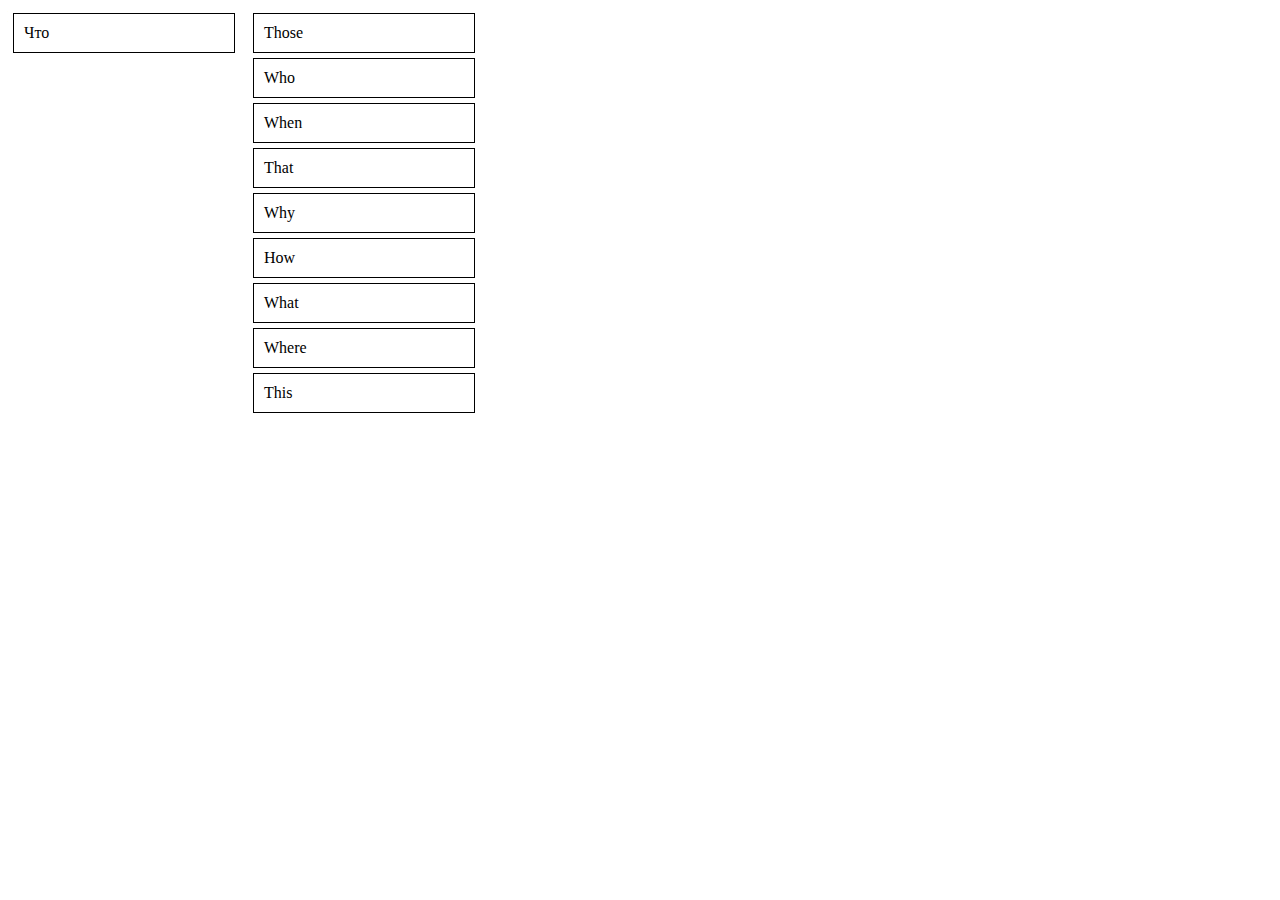
<file: vk/index.html>
<html>
<head>
	<meta http-equiv="content-type" content="text/html; charset=utf-8" />
	<link type="text/css" rel="stylesheet" href="jquery-ui-1.12.1/jquery-ui.min.css">
	<link type="text/css" rel="stylesheet" href="game.css">
</head>
<body>
<div id="ground">
Loading
</div>
<script src="jquery-ui-1.12.1/external/jquery/jquery.js"></script>
<script src="jquery-ui-1.12.1/jquery-ui.min.js"></script>
<script src="game.js"></script>
</body>
</html>
</file>
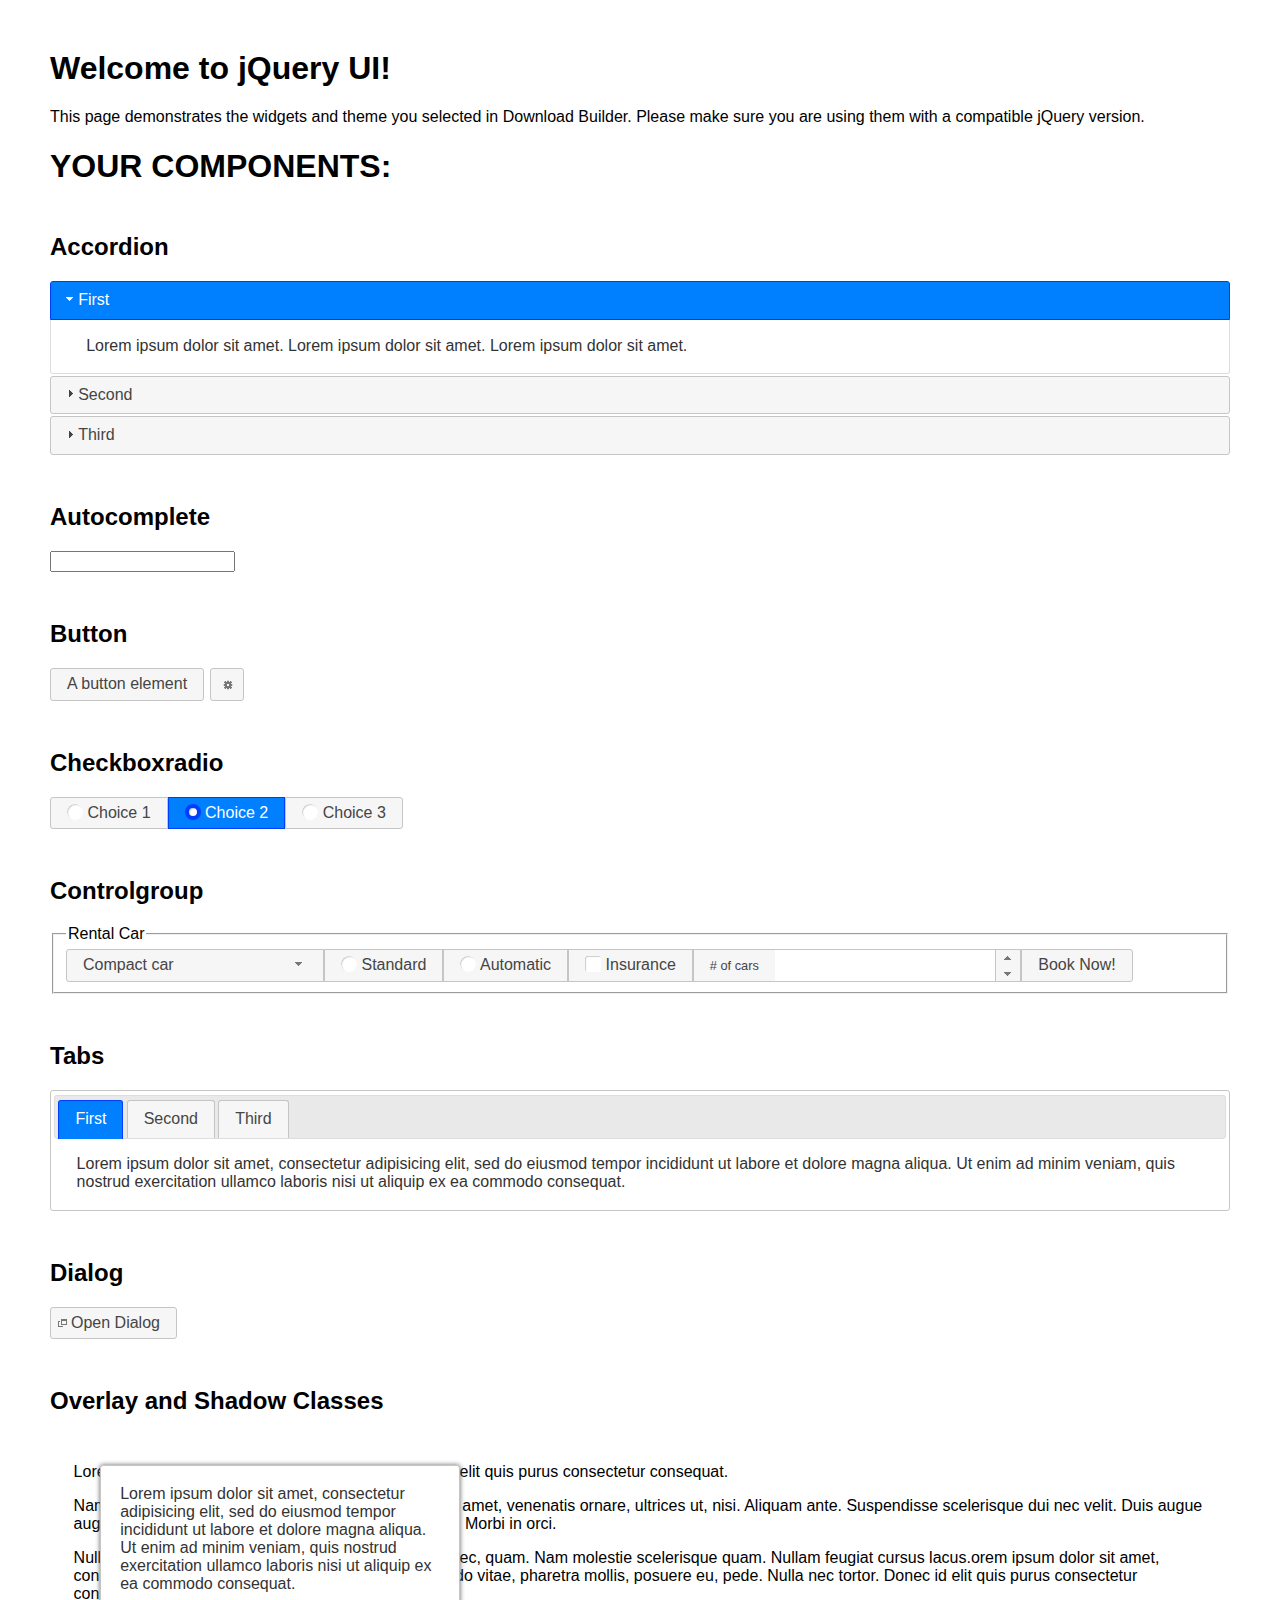
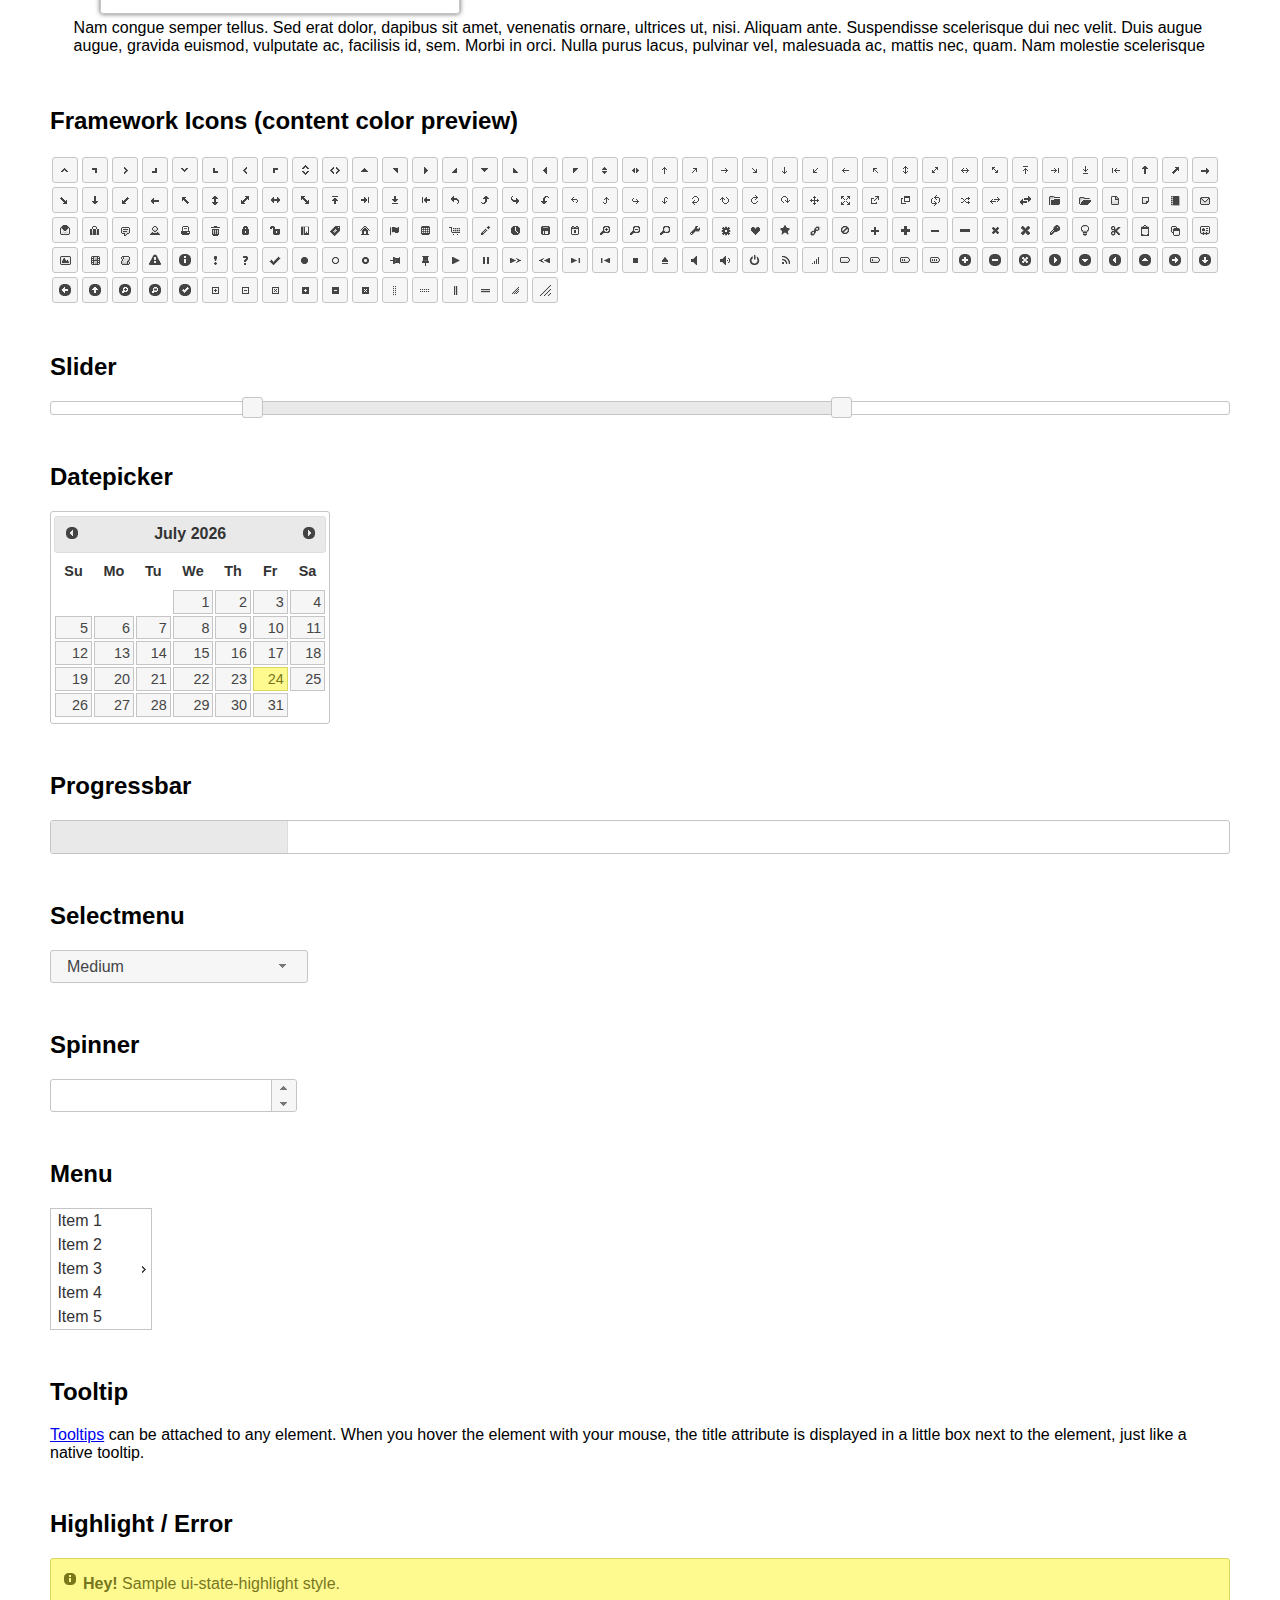
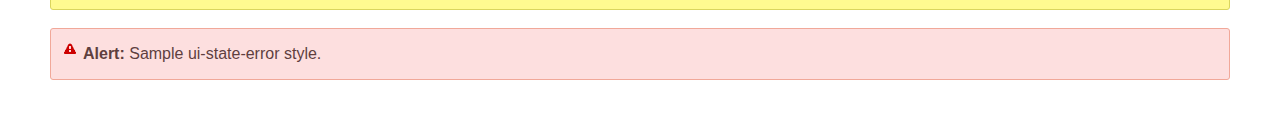
<file: vk/jquery-ui-1.12.1/index.html>
<!doctype html>
<html lang="us">
<head>
	<meta charset="utf-8">
	<title>jQuery UI Example Page</title>
	<link href="jquery-ui.css" rel="stylesheet">
	<style>
	body{
		font-family: "Trebuchet MS", sans-serif;
		margin: 50px;
	}
	.demoHeaders {
		margin-top: 2em;
	}
	#dialog-link {
		padding: .4em 1em .4em 20px;
		text-decoration: none;
		position: relative;
	}
	#dialog-link span.ui-icon {
		margin: 0 5px 0 0;
		position: absolute;
		left: .2em;
		top: 50%;
		margin-top: -8px;
	}
	#icons {
		margin: 0;
		padding: 0;
	}
	#icons li {
		margin: 2px;
		position: relative;
		padding: 4px 0;
		cursor: pointer;
		float: left;
		list-style: none;
	}
	#icons span.ui-icon {
		float: left;
		margin: 0 4px;
	}
	.fakewindowcontain .ui-widget-overlay {
		position: absolute;
	}
	select {
		width: 200px;
	}
	</style>
</head>
<body>

<h1>Welcome to jQuery UI!</h1>

<div class="ui-widget">
	<p>This page demonstrates the widgets and theme you selected in Download Builder. Please make sure you are using them with a compatible jQuery version.</p>
</div>

<h1>YOUR COMPONENTS:</h1>


<!-- Accordion -->
<h2 class="demoHeaders">Accordion</h2>
<div id="accordion">
	<h3>First</h3>
	<div>Lorem ipsum dolor sit amet. Lorem ipsum dolor sit amet. Lorem ipsum dolor sit amet.</div>
	<h3>Second</h3>
	<div>Phasellus mattis tincidunt nibh.</div>
	<h3>Third</h3>
	<div>Nam dui erat, auctor a, dignissim quis.</div>
</div>



<!-- Autocomplete -->
<h2 class="demoHeaders">Autocomplete</h2>
<div>
	<input id="autocomplete" title="type &quot;a&quot;">
</div>



<!-- Button -->
<h2 class="demoHeaders">Button</h2>
<button id="button">A button element</button>
<button id="button-icon">An icon-only button</button>



<!-- Checkboxradio -->
<h2 class="demoHeaders">Checkboxradio</h2>
<form style="margin-top: 1em;">
	<div id="radioset">
		<input type="radio" id="radio1" name="radio"><label for="radio1">Choice 1</label>
		<input type="radio" id="radio2" name="radio" checked="checked"><label for="radio2">Choice 2</label>
		<input type="radio" id="radio3" name="radio"><label for="radio3">Choice 3</label>
	</div>
</form>



<!-- Controlgroup -->
<h2 class="demoHeaders">Controlgroup</h2>
<fieldset>
	<legend>Rental Car</legend>
	<div id="controlgroup">
		<select id="car-type">
			<option>Compact car</option>
			<option>Midsize car</option>
			<option>Full size car</option>
			<option>SUV</option>
			<option>Luxury</option>
			<option>Truck</option>
			<option>Van</option>
		</select>
		<label for="transmission-standard">Standard</label>
		<input type="radio" name="transmission" id="transmission-standard">
		<label for="transmission-automatic">Automatic</label>
		<input type="radio" name="transmission" id="transmission-automatic">
		<label for="insurance">Insurance</label>
		<input type="checkbox" name="insurance" id="insurance">
		<label for="horizontal-spinner" class="ui-controlgroup-label"># of cars</label>
		<input id="horizontal-spinner" class="ui-spinner-input">
		<button>Book Now!</button>
	</div>
</fieldset>



<!-- Tabs -->
<h2 class="demoHeaders">Tabs</h2>
<div id="tabs">
	<ul>
		<li><a href="#tabs-1">First</a></li>
		<li><a href="#tabs-2">Second</a></li>
		<li><a href="#tabs-3">Third</a></li>
	</ul>
	<div id="tabs-1">Lorem ipsum dolor sit amet, consectetur adipisicing elit, sed do eiusmod tempor incididunt ut labore et dolore magna aliqua. Ut enim ad minim veniam, quis nostrud exercitation ullamco laboris nisi ut aliquip ex ea commodo consequat.</div>
	<div id="tabs-2">Phasellus mattis tincidunt nibh. Cras orci urna, blandit id, pretium vel, aliquet ornare, felis. Maecenas scelerisque sem non nisl. Fusce sed lorem in enim dictum bibendum.</div>
	<div id="tabs-3">Nam dui erat, auctor a, dignissim quis, sollicitudin eu, felis. Pellentesque nisi urna, interdum eget, sagittis et, consequat vestibulum, lacus. Mauris porttitor ullamcorper augue.</div>
</div>



<h2 class="demoHeaders">Dialog</h2>
<p>
	<button id="dialog-link" class="ui-button ui-corner-all ui-widget">
		<span class="ui-icon ui-icon-newwin"></span>Open Dialog
	</button>
</p>

<h2 class="demoHeaders">Overlay and Shadow Classes</h2>
<div style="position: relative; width: 96%; height: 200px; padding:1% 2%; overflow:hidden;" class="fakewindowcontain">
	<p>Lorem ipsum dolor sit amet,  Nulla nec tortor. Donec id elit quis purus consectetur consequat. </p><p>Nam congue semper tellus. Sed erat dolor, dapibus sit amet, venenatis ornare, ultrices ut, nisi. Aliquam ante. Suspendisse scelerisque dui nec velit. Duis augue augue, gravida euismod, vulputate ac, facilisis id, sem. Morbi in orci. </p><p>Nulla purus lacus, pulvinar vel, malesuada ac, mattis nec, quam. Nam molestie scelerisque quam. Nullam feugiat cursus lacus.orem ipsum dolor sit amet, consectetur adipiscing elit. Donec libero risus, commodo vitae, pharetra mollis, posuere eu, pede. Nulla nec tortor. Donec id elit quis purus consectetur consequat. </p><p>Nam congue semper tellus. Sed erat dolor, dapibus sit amet, venenatis ornare, ultrices ut, nisi. Aliquam ante. Suspendisse scelerisque dui nec velit. Duis augue augue, gravida euismod, vulputate ac, facilisis id, sem. Morbi in orci. Nulla purus lacus, pulvinar vel, malesuada ac, mattis nec, quam. Nam molestie scelerisque quam. </p><p>Nullam feugiat cursus lacus.orem ipsum dolor sit amet, consectetur adipiscing elit. Donec libero risus, commodo vitae, pharetra mollis, posuere eu, pede. Nulla nec tortor. Donec id elit quis purus consectetur consequat. Nam congue semper tellus. Sed erat dolor, dapibus sit amet, venenatis ornare, ultrices ut, nisi. Aliquam ante. </p><p>Suspendisse scelerisque dui nec velit. Duis augue augue, gravida euismod, vulputate ac, facilisis id, sem. Morbi in orci. Nulla purus lacus, pulvinar vel, malesuada ac, mattis nec, quam. Nam molestie scelerisque quam. Nullam feugiat cursus lacus.orem ipsum dolor sit amet, consectetur adipiscing elit. Donec libero risus, commodo vitae, pharetra mollis, posuere eu, pede. Nulla nec tortor. Donec id elit quis purus consectetur consequat. Nam congue semper tellus. Sed erat dolor, dapibus sit amet, venenatis ornare, ultrices ut, nisi. </p>

	<!-- ui-dialog -->
	<div class="ui-widget-overlay ui-front"></div>
	<div style="position: absolute; width: 320px; left: 50px; top: 30px; padding: 1.2em" class="ui-widget ui-front ui-widget-content ui-corner-all ui-widget-shadow">
		Lorem ipsum dolor sit amet, consectetur adipisicing elit, sed do eiusmod tempor incididunt ut labore et dolore magna aliqua. Ut enim ad minim veniam, quis nostrud exercitation ullamco laboris nisi ut aliquip ex ea commodo consequat.
	</div>

</div>

<!-- ui-dialog -->
<div id="dialog" title="Dialog Title">
	<p>Lorem ipsum dolor sit amet, consectetur adipisicing elit, sed do eiusmod tempor incididunt ut labore et dolore magna aliqua. Ut enim ad minim veniam, quis nostrud exercitation ullamco laboris nisi ut aliquip ex ea commodo consequat.</p>
</div>



<h2 class="demoHeaders">Framework Icons (content color preview)</h2>
<ul id="icons" class="ui-widget ui-helper-clearfix">
	<li class="ui-state-default ui-corner-all" title=".ui-icon-caret-1-n"><span class="ui-icon ui-icon-caret-1-n"></span></li>
	<li class="ui-state-default ui-corner-all" title=".ui-icon-caret-1-ne"><span class="ui-icon ui-icon-caret-1-ne"></span></li>
	<li class="ui-state-default ui-corner-all" title=".ui-icon-caret-1-e"><span class="ui-icon ui-icon-caret-1-e"></span></li>
	<li class="ui-state-default ui-corner-all" title=".ui-icon-caret-1-se"><span class="ui-icon ui-icon-caret-1-se"></span></li>
	<li class="ui-state-default ui-corner-all" title=".ui-icon-caret-1-s"><span class="ui-icon ui-icon-caret-1-s"></span></li>
	<li class="ui-state-default ui-corner-all" title=".ui-icon-caret-1-sw"><span class="ui-icon ui-icon-caret-1-sw"></span></li>
	<li class="ui-state-default ui-corner-all" title=".ui-icon-caret-1-w"><span class="ui-icon ui-icon-caret-1-w"></span></li>
	<li class="ui-state-default ui-corner-all" title=".ui-icon-caret-1-nw"><span class="ui-icon ui-icon-caret-1-nw"></span></li>
	<li class="ui-state-default ui-corner-all" title=".ui-icon-caret-2-n-s"><span class="ui-icon ui-icon-caret-2-n-s"></span></li>
	<li class="ui-state-default ui-corner-all" title=".ui-icon-caret-2-e-w"><span class="ui-icon ui-icon-caret-2-e-w"></span></li>
	<li class="ui-state-default ui-corner-all" title=".ui-icon-triangle-1-n"><span class="ui-icon ui-icon-triangle-1-n"></span></li>
	<li class="ui-state-default ui-corner-all" title=".ui-icon-triangle-1-ne"><span class="ui-icon ui-icon-triangle-1-ne"></span></li>
	<li class="ui-state-default ui-corner-all" title=".ui-icon-triangle-1-e"><span class="ui-icon ui-icon-triangle-1-e"></span></li>
	<li class="ui-state-default ui-corner-all" title=".ui-icon-triangle-1-se"><span class="ui-icon ui-icon-triangle-1-se"></span></li>
	<li class="ui-state-default ui-corner-all" title=".ui-icon-triangle-1-s"><span class="ui-icon ui-icon-triangle-1-s"></span></li>
	<li class="ui-state-default ui-corner-all" title=".ui-icon-triangle-1-sw"><span class="ui-icon ui-icon-triangle-1-sw"></span></li>
	<li class="ui-state-default ui-corner-all" title=".ui-icon-triangle-1-w"><span class="ui-icon ui-icon-triangle-1-w"></span></li>
	<li class="ui-state-default ui-corner-all" title=".ui-icon-triangle-1-nw"><span class="ui-icon ui-icon-triangle-1-nw"></span></li>
	<li class="ui-state-default ui-corner-all" title=".ui-icon-triangle-2-n-s"><span class="ui-icon ui-icon-triangle-2-n-s"></span></li>
	<li class="ui-state-default ui-corner-all" title=".ui-icon-triangle-2-e-w"><span class="ui-icon ui-icon-triangle-2-e-w"></span></li>
	<li class="ui-state-default ui-corner-all" title=".ui-icon-arrow-1-n"><span class="ui-icon ui-icon-arrow-1-n"></span></li>
	<li class="ui-state-default ui-corner-all" title=".ui-icon-arrow-1-ne"><span class="ui-icon ui-icon-arrow-1-ne"></span></li>
	<li class="ui-state-default ui-corner-all" title=".ui-icon-arrow-1-e"><span class="ui-icon ui-icon-arrow-1-e"></span></li>
	<li class="ui-state-default ui-corner-all" title=".ui-icon-arrow-1-se"><span class="ui-icon ui-icon-arrow-1-se"></span></li>
	<li class="ui-state-default ui-corner-all" title=".ui-icon-arrow-1-s"><span class="ui-icon ui-icon-arrow-1-s"></span></li>
	<li class="ui-state-default ui-corner-all" title=".ui-icon-arrow-1-sw"><span class="ui-icon ui-icon-arrow-1-sw"></span></li>
	<li class="ui-state-default ui-corner-all" title=".ui-icon-arrow-1-w"><span class="ui-icon ui-icon-arrow-1-w"></span></li>
	<li class="ui-state-default ui-corner-all" title=".ui-icon-arrow-1-nw"><span class="ui-icon ui-icon-arrow-1-nw"></span></li>
	<li class="ui-state-default ui-corner-all" title=".ui-icon-arrow-2-n-s"><span class="ui-icon ui-icon-arrow-2-n-s"></span></li>
	<li class="ui-state-default ui-corner-all" title=".ui-icon-arrow-2-ne-sw"><span class="ui-icon ui-icon-arrow-2-ne-sw"></span></li>
	<li class="ui-state-default ui-corner-all" title=".ui-icon-arrow-2-e-w"><span class="ui-icon ui-icon-arrow-2-e-w"></span></li>
	<li class="ui-state-default ui-corner-all" title=".ui-icon-arrow-2-se-nw"><span class="ui-icon ui-icon-arrow-2-se-nw"></span></li>
	<li class="ui-state-default ui-corner-all" title=".ui-icon-arrowstop-1-n"><span class="ui-icon ui-icon-arrowstop-1-n"></span></li>
	<li class="ui-state-default ui-corner-all" title=".ui-icon-arrowstop-1-e"><span class="ui-icon ui-icon-arrowstop-1-e"></span></li>
	<li class="ui-state-default ui-corner-all" title=".ui-icon-arrowstop-1-s"><span class="ui-icon ui-icon-arrowstop-1-s"></span></li>
	<li class="ui-state-default ui-corner-all" title=".ui-icon-arrowstop-1-w"><span class="ui-icon ui-icon-arrowstop-1-w"></span></li>
	<li class="ui-state-default ui-corner-all" title=".ui-icon-arrowthick-1-n"><span class="ui-icon ui-icon-arrowthick-1-n"></span></li>
	<li class="ui-state-default ui-corner-all" title=".ui-icon-arrowthick-1-ne"><span class="ui-icon ui-icon-arrowthick-1-ne"></span></li>
	<li class="ui-state-default ui-corner-all" title=".ui-icon-arrowthick-1-e"><span class="ui-icon ui-icon-arrowthick-1-e"></span></li>
	<li class="ui-state-default ui-corner-all" title=".ui-icon-arrowthick-1-se"><span class="ui-icon ui-icon-arrowthick-1-se"></span></li>
	<li class="ui-state-default ui-corner-all" title=".ui-icon-arrowthick-1-s"><span class="ui-icon ui-icon-arrowthick-1-s"></span></li>
	<li class="ui-state-default ui-corner-all" title=".ui-icon-arrowthick-1-sw"><span class="ui-icon ui-icon-arrowthick-1-sw"></span></li>
	<li class="ui-state-default ui-corner-all" title=".ui-icon-arrowthick-1-w"><span class="ui-icon ui-icon-arrowthick-1-w"></span></li>
	<li class="ui-state-default ui-corner-all" title=".ui-icon-arrowthick-1-nw"><span class="ui-icon ui-icon-arrowthick-1-nw"></span></li>
	<li class="ui-state-default ui-corner-all" title=".ui-icon-arrowthick-2-n-s"><span class="ui-icon ui-icon-arrowthick-2-n-s"></span></li>
	<li class="ui-state-default ui-corner-all" title=".ui-icon-arrowthick-2-ne-sw"><span class="ui-icon ui-icon-arrowthick-2-ne-sw"></span></li>
	<li class="ui-state-default ui-corner-all" title=".ui-icon-arrowthick-2-e-w"><span class="ui-icon ui-icon-arrowthick-2-e-w"></span></li>
	<li class="ui-state-default ui-corner-all" title=".ui-icon-arrowthick-2-se-nw"><span class="ui-icon ui-icon-arrowthick-2-se-nw"></span></li>
	<li class="ui-state-default ui-corner-all" title=".ui-icon-arrowthickstop-1-n"><span class="ui-icon ui-icon-arrowthickstop-1-n"></span></li>
	<li class="ui-state-default ui-corner-all" title=".ui-icon-arrowthickstop-1-e"><span class="ui-icon ui-icon-arrowthickstop-1-e"></span></li>
	<li class="ui-state-default ui-corner-all" title=".ui-icon-arrowthickstop-1-s"><span class="ui-icon ui-icon-arrowthickstop-1-s"></span></li>
	<li class="ui-state-default ui-corner-all" title=".ui-icon-arrowthickstop-1-w"><span class="ui-icon ui-icon-arrowthickstop-1-w"></span></li>
	<li class="ui-state-default ui-corner-all" title=".ui-icon-arrowreturnthick-1-w"><span class="ui-icon ui-icon-arrowreturnthick-1-w"></span></li>
	<li class="ui-state-default ui-corner-all" title=".ui-icon-arrowreturnthick-1-n"><span class="ui-icon ui-icon-arrowreturnthick-1-n"></span></li>
	<li class="ui-state-default ui-corner-all" title=".ui-icon-arrowreturnthick-1-e"><span class="ui-icon ui-icon-arrowreturnthick-1-e"></span></li>
	<li class="ui-state-default ui-corner-all" title=".ui-icon-arrowreturnthick-1-s"><span class="ui-icon ui-icon-arrowreturnthick-1-s"></span></li>
	<li class="ui-state-default ui-corner-all" title=".ui-icon-arrowreturn-1-w"><span class="ui-icon ui-icon-arrowreturn-1-w"></span></li>
	<li class="ui-state-default ui-corner-all" title=".ui-icon-arrowreturn-1-n"><span class="ui-icon ui-icon-arrowreturn-1-n"></span></li>
	<li class="ui-state-default ui-corner-all" title=".ui-icon-arrowreturn-1-e"><span class="ui-icon ui-icon-arrowreturn-1-e"></span></li>
	<li class="ui-state-default ui-corner-all" title=".ui-icon-arrowreturn-1-s"><span class="ui-icon ui-icon-arrowreturn-1-s"></span></li>
	<li class="ui-state-default ui-corner-all" title=".ui-icon-arrowrefresh-1-w"><span class="ui-icon ui-icon-arrowrefresh-1-w"></span></li>
	<li class="ui-state-default ui-corner-all" title=".ui-icon-arrowrefresh-1-n"><span class="ui-icon ui-icon-arrowrefresh-1-n"></span></li>
	<li class="ui-state-default ui-corner-all" title=".ui-icon-arrowrefresh-1-e"><span class="ui-icon ui-icon-arrowrefresh-1-e"></span></li>
	<li class="ui-state-default ui-corner-all" title=".ui-icon-arrowrefresh-1-s"><span class="ui-icon ui-icon-arrowrefresh-1-s"></span></li>
	<li class="ui-state-default ui-corner-all" title=".ui-icon-arrow-4"><span class="ui-icon ui-icon-arrow-4"></span></li>
	<li class="ui-state-default ui-corner-all" title=".ui-icon-arrow-4-diag"><span class="ui-icon ui-icon-arrow-4-diag"></span></li>
	<li class="ui-state-default ui-corner-all" title=".ui-icon-extlink"><span class="ui-icon ui-icon-extlink"></span></li>
	<li class="ui-state-default ui-corner-all" title=".ui-icon-newwin"><span class="ui-icon ui-icon-newwin"></span></li>
	<li class="ui-state-default ui-corner-all" title=".ui-icon-refresh"><span class="ui-icon ui-icon-refresh"></span></li>
	<li class="ui-state-default ui-corner-all" title=".ui-icon-shuffle"><span class="ui-icon ui-icon-shuffle"></span></li>
	<li class="ui-state-default ui-corner-all" title=".ui-icon-transfer-e-w"><span class="ui-icon ui-icon-transfer-e-w"></span></li>
	<li class="ui-state-default ui-corner-all" title=".ui-icon-transferthick-e-w"><span class="ui-icon ui-icon-transferthick-e-w"></span></li>
	<li class="ui-state-default ui-corner-all" title=".ui-icon-folder-collapsed"><span class="ui-icon ui-icon-folder-collapsed"></span></li>
	<li class="ui-state-default ui-corner-all" title=".ui-icon-folder-open"><span class="ui-icon ui-icon-folder-open"></span></li>
	<li class="ui-state-default ui-corner-all" title=".ui-icon-document"><span class="ui-icon ui-icon-document"></span></li>
	<li class="ui-state-default ui-corner-all" title=".ui-icon-document-b"><span class="ui-icon ui-icon-document-b"></span></li>
	<li class="ui-state-default ui-corner-all" title=".ui-icon-note"><span class="ui-icon ui-icon-note"></span></li>
	<li class="ui-state-default ui-corner-all" title=".ui-icon-mail-closed"><span class="ui-icon ui-icon-mail-closed"></span></li>
	<li class="ui-state-default ui-corner-all" title=".ui-icon-mail-open"><span class="ui-icon ui-icon-mail-open"></span></li>
	<li class="ui-state-default ui-corner-all" title=".ui-icon-suitcase"><span class="ui-icon ui-icon-suitcase"></span></li>
	<li class="ui-state-default ui-corner-all" title=".ui-icon-comment"><span class="ui-icon ui-icon-comment"></span></li>
	<li class="ui-state-default ui-corner-all" title=".ui-icon-person"><span class="ui-icon ui-icon-person"></span></li>
	<li class="ui-state-default ui-corner-all" title=".ui-icon-print"><span class="ui-icon ui-icon-print"></span></li>
	<li class="ui-state-default ui-corner-all" title=".ui-icon-trash"><span class="ui-icon ui-icon-trash"></span></li>
	<li class="ui-state-default ui-corner-all" title=".ui-icon-locked"><span class="ui-icon ui-icon-locked"></span></li>
	<li class="ui-state-default ui-corner-all" title=".ui-icon-unlocked"><span class="ui-icon ui-icon-unlocked"></span></li>
	<li class="ui-state-default ui-corner-all" title=".ui-icon-bookmark"><span class="ui-icon ui-icon-bookmark"></span></li>
	<li class="ui-state-default ui-corner-all" title=".ui-icon-tag"><span class="ui-icon ui-icon-tag"></span></li>
	<li class="ui-state-default ui-corner-all" title=".ui-icon-home"><span class="ui-icon ui-icon-home"></span></li>
	<li class="ui-state-default ui-corner-all" title=".ui-icon-flag"><span class="ui-icon ui-icon-flag"></span></li>
	<li class="ui-state-default ui-corner-all" title=".ui-icon-calculator"><span class="ui-icon ui-icon-calculator"></span></li>
	<li class="ui-state-default ui-corner-all" title=".ui-icon-cart"><span class="ui-icon ui-icon-cart"></span></li>
	<li class="ui-state-default ui-corner-all" title=".ui-icon-pencil"><span class="ui-icon ui-icon-pencil"></span></li>
	<li class="ui-state-default ui-corner-all" title=".ui-icon-clock"><span class="ui-icon ui-icon-clock"></span></li>
	<li class="ui-state-default ui-corner-all" title=".ui-icon-disk"><span class="ui-icon ui-icon-disk"></span></li>
	<li class="ui-state-default ui-corner-all" title=".ui-icon-calendar"><span class="ui-icon ui-icon-calendar"></span></li>
	<li class="ui-state-default ui-corner-all" title=".ui-icon-zoomin"><span class="ui-icon ui-icon-zoomin"></span></li>
	<li class="ui-state-default ui-corner-all" title=".ui-icon-zoomout"><span class="ui-icon ui-icon-zoomout"></span></li>
	<li class="ui-state-default ui-corner-all" title=".ui-icon-search"><span class="ui-icon ui-icon-search"></span></li>
	<li class="ui-state-default ui-corner-all" title=".ui-icon-wrench"><span class="ui-icon ui-icon-wrench"></span></li>
	<li class="ui-state-default ui-corner-all" title=".ui-icon-gear"><span class="ui-icon ui-icon-gear"></span></li>
	<li class="ui-state-default ui-corner-all" title=".ui-icon-heart"><span class="ui-icon ui-icon-heart"></span></li>
	<li class="ui-state-default ui-corner-all" title=".ui-icon-star"><span class="ui-icon ui-icon-star"></span></li>
	<li class="ui-state-default ui-corner-all" title=".ui-icon-link"><span class="ui-icon ui-icon-link"></span></li>
	<li class="ui-state-default ui-corner-all" title=".ui-icon-cancel"><span class="ui-icon ui-icon-cancel"></span></li>
	<li class="ui-state-default ui-corner-all" title=".ui-icon-plus"><span class="ui-icon ui-icon-plus"></span></li>
	<li class="ui-state-default ui-corner-all" title=".ui-icon-plusthick"><span class="ui-icon ui-icon-plusthick"></span></li>
	<li class="ui-state-default ui-corner-all" title=".ui-icon-minus"><span class="ui-icon ui-icon-minus"></span></li>
	<li class="ui-state-default ui-corner-all" title=".ui-icon-minusthick"><span class="ui-icon ui-icon-minusthick"></span></li>
	<li class="ui-state-default ui-corner-all" title=".ui-icon-close"><span class="ui-icon ui-icon-close"></span></li>
	<li class="ui-state-default ui-corner-all" title=".ui-icon-closethick"><span class="ui-icon ui-icon-closethick"></span></li>
	<li class="ui-state-default ui-corner-all" title=".ui-icon-key"><span class="ui-icon ui-icon-key"></span></li>
	<li class="ui-state-default ui-corner-all" title=".ui-icon-lightbulb"><span class="ui-icon ui-icon-lightbulb"></span></li>
	<li class="ui-state-default ui-corner-all" title=".ui-icon-scissors"><span class="ui-icon ui-icon-scissors"></span></li>
	<li class="ui-state-default ui-corner-all" title=".ui-icon-clipboard"><span class="ui-icon ui-icon-clipboard"></span></li>
	<li class="ui-state-default ui-corner-all" title=".ui-icon-copy"><span class="ui-icon ui-icon-copy"></span></li>
	<li class="ui-state-default ui-corner-all" title=".ui-icon-contact"><span class="ui-icon ui-icon-contact"></span></li>
	<li class="ui-state-default ui-corner-all" title=".ui-icon-image"><span class="ui-icon ui-icon-image"></span></li>
	<li class="ui-state-default ui-corner-all" title=".ui-icon-video"><span class="ui-icon ui-icon-video"></span></li>
	<li class="ui-state-default ui-corner-all" title=".ui-icon-script"><span class="ui-icon ui-icon-script"></span></li>
	<li class="ui-state-default ui-corner-all" title=".ui-icon-alert"><span class="ui-icon ui-icon-alert"></span></li>
	<li class="ui-state-default ui-corner-all" title=".ui-icon-info"><span class="ui-icon ui-icon-info"></span></li>
	<li class="ui-state-default ui-corner-all" title=".ui-icon-notice"><span class="ui-icon ui-icon-notice"></span></li>
	<li class="ui-state-default ui-corner-all" title=".ui-icon-help"><span class="ui-icon ui-icon-help"></span></li>
	<li class="ui-state-default ui-corner-all" title=".ui-icon-check"><span class="ui-icon ui-icon-check"></span></li>
	<li class="ui-state-default ui-corner-all" title=".ui-icon-bullet"><span class="ui-icon ui-icon-bullet"></span></li>
	<li class="ui-state-default ui-corner-all" title=".ui-icon-radio-off"><span class="ui-icon ui-icon-radio-off"></span></li>
	<li class="ui-state-default ui-corner-all" title=".ui-icon-radio-on"><span class="ui-icon ui-icon-radio-on"></span></li>
	<li class="ui-state-default ui-corner-all" title=".ui-icon-pin-w"><span class="ui-icon ui-icon-pin-w"></span></li>
	<li class="ui-state-default ui-corner-all" title=".ui-icon-pin-s"><span class="ui-icon ui-icon-pin-s"></span></li>
	<li class="ui-state-default ui-corner-all" title=".ui-icon-play"><span class="ui-icon ui-icon-play"></span></li>
	<li class="ui-state-default ui-corner-all" title=".ui-icon-pause"><span class="ui-icon ui-icon-pause"></span></li>
	<li class="ui-state-default ui-corner-all" title=".ui-icon-seek-next"><span class="ui-icon ui-icon-seek-next"></span></li>
	<li class="ui-state-default ui-corner-all" title=".ui-icon-seek-prev"><span class="ui-icon ui-icon-seek-prev"></span></li>
	<li class="ui-state-default ui-corner-all" title=".ui-icon-seek-end"><span class="ui-icon ui-icon-seek-end"></span></li>
	<li class="ui-state-default ui-corner-all" title=".ui-icon-seek-first"><span class="ui-icon ui-icon-seek-first"></span></li>
	<li class="ui-state-default ui-corner-all" title=".ui-icon-stop"><span class="ui-icon ui-icon-stop"></span></li>
	<li class="ui-state-default ui-corner-all" title=".ui-icon-eject"><span class="ui-icon ui-icon-eject"></span></li>
	<li class="ui-state-default ui-corner-all" title=".ui-icon-volume-off"><span class="ui-icon ui-icon-volume-off"></span></li>
	<li class="ui-state-default ui-corner-all" title=".ui-icon-volume-on"><span class="ui-icon ui-icon-volume-on"></span></li>
	<li class="ui-state-default ui-corner-all" title=".ui-icon-power"><span class="ui-icon ui-icon-power"></span></li>
	<li class="ui-state-default ui-corner-all" title=".ui-icon-signal-diag"><span class="ui-icon ui-icon-signal-diag"></span></li>
	<li class="ui-state-default ui-corner-all" title=".ui-icon-signal"><span class="ui-icon ui-icon-signal"></span></li>
	<li class="ui-state-default ui-corner-all" title=".ui-icon-battery-0"><span class="ui-icon ui-icon-battery-0"></span></li>
	<li class="ui-state-default ui-corner-all" title=".ui-icon-battery-1"><span class="ui-icon ui-icon-battery-1"></span></li>
	<li class="ui-state-default ui-corner-all" title=".ui-icon-battery-2"><span class="ui-icon ui-icon-battery-2"></span></li>
	<li class="ui-state-default ui-corner-all" title=".ui-icon-battery-3"><span class="ui-icon ui-icon-battery-3"></span></li>
	<li class="ui-state-default ui-corner-all" title=".ui-icon-circle-plus"><span class="ui-icon ui-icon-circle-plus"></span></li>
	<li class="ui-state-default ui-corner-all" title=".ui-icon-circle-minus"><span class="ui-icon ui-icon-circle-minus"></span></li>
	<li class="ui-state-default ui-corner-all" title=".ui-icon-circle-close"><span class="ui-icon ui-icon-circle-close"></span></li>
	<li class="ui-state-default ui-corner-all" title=".ui-icon-circle-triangle-e"><span class="ui-icon ui-icon-circle-triangle-e"></span></li>
	<li class="ui-state-default ui-corner-all" title=".ui-icon-circle-triangle-s"><span class="ui-icon ui-icon-circle-triangle-s"></span></li>
	<li class="ui-state-default ui-corner-all" title=".ui-icon-circle-triangle-w"><span class="ui-icon ui-icon-circle-triangle-w"></span></li>
	<li class="ui-state-default ui-corner-all" title=".ui-icon-circle-triangle-n"><span class="ui-icon ui-icon-circle-triangle-n"></span></li>
	<li class="ui-state-default ui-corner-all" title=".ui-icon-circle-arrow-e"><span class="ui-icon ui-icon-circle-arrow-e"></span></li>
	<li class="ui-state-default ui-corner-all" title=".ui-icon-circle-arrow-s"><span class="ui-icon ui-icon-circle-arrow-s"></span></li>
	<li class="ui-state-default ui-corner-all" title=".ui-icon-circle-arrow-w"><span class="ui-icon ui-icon-circle-arrow-w"></span></li>
	<li class="ui-state-default ui-corner-all" title=".ui-icon-circle-arrow-n"><span class="ui-icon ui-icon-circle-arrow-n"></span></li>
	<li class="ui-state-default ui-corner-all" title=".ui-icon-circle-zoomin"><span class="ui-icon ui-icon-circle-zoomin"></span></li>
	<li class="ui-state-default ui-corner-all" title=".ui-icon-circle-zoomout"><span class="ui-icon ui-icon-circle-zoomout"></span></li>
	<li class="ui-state-default ui-corner-all" title=".ui-icon-circle-check"><span class="ui-icon ui-icon-circle-check"></span></li>
	<li class="ui-state-default ui-corner-all" title=".ui-icon-circlesmall-plus"><span class="ui-icon ui-icon-circlesmall-plus"></span></li>
	<li class="ui-state-default ui-corner-all" title=".ui-icon-circlesmall-minus"><span class="ui-icon ui-icon-circlesmall-minus"></span></li>
	<li class="ui-state-default ui-corner-all" title=".ui-icon-circlesmall-close"><span class="ui-icon ui-icon-circlesmall-close"></span></li>
	<li class="ui-state-default ui-corner-all" title=".ui-icon-squaresmall-plus"><span class="ui-icon ui-icon-squaresmall-plus"></span></li>
	<li class="ui-state-default ui-corner-all" title=".ui-icon-squaresmall-minus"><span class="ui-icon ui-icon-squaresmall-minus"></span></li>
	<li class="ui-state-default ui-corner-all" title=".ui-icon-squaresmall-close"><span class="ui-icon ui-icon-squaresmall-close"></span></li>
	<li class="ui-state-default ui-corner-all" title=".ui-icon-grip-dotted-vertical"><span class="ui-icon ui-icon-grip-dotted-vertical"></span></li>
	<li class="ui-state-default ui-corner-all" title=".ui-icon-grip-dotted-horizontal"><span class="ui-icon ui-icon-grip-dotted-horizontal"></span></li>
	<li class="ui-state-default ui-corner-all" title=".ui-icon-grip-solid-vertical"><span class="ui-icon ui-icon-grip-solid-vertical"></span></li>
	<li class="ui-state-default ui-corner-all" title=".ui-icon-grip-solid-horizontal"><span class="ui-icon ui-icon-grip-solid-horizontal"></span></li>
	<li class="ui-state-default ui-corner-all" title=".ui-icon-gripsmall-diagonal-se"><span class="ui-icon ui-icon-gripsmall-diagonal-se"></span></li>
	<li class="ui-state-default ui-corner-all" title=".ui-icon-grip-diagonal-se"><span class="ui-icon ui-icon-grip-diagonal-se"></span></li>
</ul>


<!-- Slider -->
<h2 class="demoHeaders">Slider</h2>
<div id="slider"></div>



<!-- Datepicker -->
<h2 class="demoHeaders">Datepicker</h2>
<div id="datepicker"></div>



<!-- Progressbar -->
<h2 class="demoHeaders">Progressbar</h2>
<div id="progressbar"></div>



<!-- Progressbar -->
<h2 class="demoHeaders">Selectmenu</h2>
<select id="selectmenu">
	<option>Slower</option>
	<option>Slow</option>
	<option selected="selected">Medium</option>
	<option>Fast</option>
	<option>Faster</option>
</select>



<!-- Spinner -->
<h2 class="demoHeaders">Spinner</h2>
<input id="spinner">



<!-- Menu -->
<h2 class="demoHeaders">Menu</h2>
<ul style="width:100px;" id="menu">
	<li><div>Item 1</div></li>
	<li><div>Item 2</div></li>
	<li><div>Item 3</div>
		<ul>
			<li><div>Item 3-1</div></li>
			<li><div>Item 3-2</div></li>
			<li><div>Item 3-3</div></li>
			<li><div>Item 3-4</div></li>
			<li><div>Item 3-5</div></li>
		</ul>
	</li>
	<li><div>Item 4</div></li>
	<li><div>Item 5</div></li>
</ul>



<!-- Tooltip -->
<h2 class="demoHeaders">Tooltip</h2>
<p id="tooltip">
	<a href="#" title="That&apos;s what this widget is">Tooltips</a> can be attached to any element. When you hover
the element with your mouse, the title attribute is displayed in a little box next to the element, just like a native tooltip.
</p>


<!-- Highlight / Error -->
<h2 class="demoHeaders">Highlight / Error</h2>
<div class="ui-widget">
	<div class="ui-state-highlight ui-corner-all" style="margin-top: 20px; padding: 0 .7em;">
		<p><span class="ui-icon ui-icon-info" style="float: left; margin-right: .3em;"></span>
		<strong>Hey!</strong> Sample ui-state-highlight style.</p>
	</div>
</div>
<br>
<div class="ui-widget">
	<div class="ui-state-error ui-corner-all" style="padding: 0 .7em;">
		<p><span class="ui-icon ui-icon-alert" style="float: left; margin-right: .3em;"></span>
		<strong>Alert:</strong> Sample ui-state-error style.</p>
	</div>
</div>

<script src="external/jquery/jquery.js"></script>
<script src="jquery-ui.js"></script>
<script>

$( "#accordion" ).accordion();



var availableTags = [
	"ActionScript",
	"AppleScript",
	"Asp",
	"BASIC",
	"C",
	"C++",
	"Clojure",
	"COBOL",
	"ColdFusion",
	"Erlang",
	"Fortran",
	"Groovy",
	"Haskell",
	"Java",
	"JavaScript",
	"Lisp",
	"Perl",
	"PHP",
	"Python",
	"Ruby",
	"Scala",
	"Scheme"
];
$( "#autocomplete" ).autocomplete({
	source: availableTags
});



$( "#button" ).button();
$( "#button-icon" ).button({
	icon: "ui-icon-gear",
	showLabel: false
});



$( "#radioset" ).buttonset();



$( "#controlgroup" ).controlgroup();



$( "#tabs" ).tabs();



$( "#dialog" ).dialog({
	autoOpen: false,
	width: 400,
	buttons: [
		{
			text: "Ok",
			click: function() {
				$( this ).dialog( "close" );
			}
		},
		{
			text: "Cancel",
			click: function() {
				$( this ).dialog( "close" );
			}
		}
	]
});

// Link to open the dialog
$( "#dialog-link" ).click(function( event ) {
	$( "#dialog" ).dialog( "open" );
	event.preventDefault();
});



$( "#datepicker" ).datepicker({
	inline: true
});



$( "#slider" ).slider({
	range: true,
	values: [ 17, 67 ]
});



$( "#progressbar" ).progressbar({
	value: 20
});



$( "#spinner" ).spinner();



$( "#menu" ).menu();



$( "#tooltip" ).tooltip();



$( "#selectmenu" ).selectmenu();


// Hover states on the static widgets
$( "#dialog-link, #icons li" ).hover(
	function() {
		$( this ).addClass( "ui-state-hover" );
	},
	function() {
		$( this ).removeClass( "ui-state-hover" );
	}
);
</script>
</body>
</html>
</file>
<file: vk/game.css>
body {
    width: 607px;
    height: 500px;
}

.place {
    position: relative;
    display: block;
    width: 240px;
    height: auto;
    float: left;
}

.play-item {
    display: block;
    cursor: hand;
    margin: 5px;
    padding: 10px;
    border: 1px solid black;
    width: 200px;
    background: white;
}

.play-item:hover {
    background: #dddddd;
}

.shadow {
    position: absolute;
    left: 0;
    top: 0;
    width: 607px;
    height: 500px;
    background: #e0e0e0;
    filter: alpha(Opacity=50);
    -moz-opacity: 0.5;
    -khtml-opacity: 0.5;
    opacity: 0.5;
}

.success {
    position: absolute;
    left: 0;
    top: 0;
    width: 607px;
    height: 500px;
}

.success-text {
    position: relative;
    display: block;
    top: 30px;
    text-align: center;
    font-size: 40px;
}
</file>
